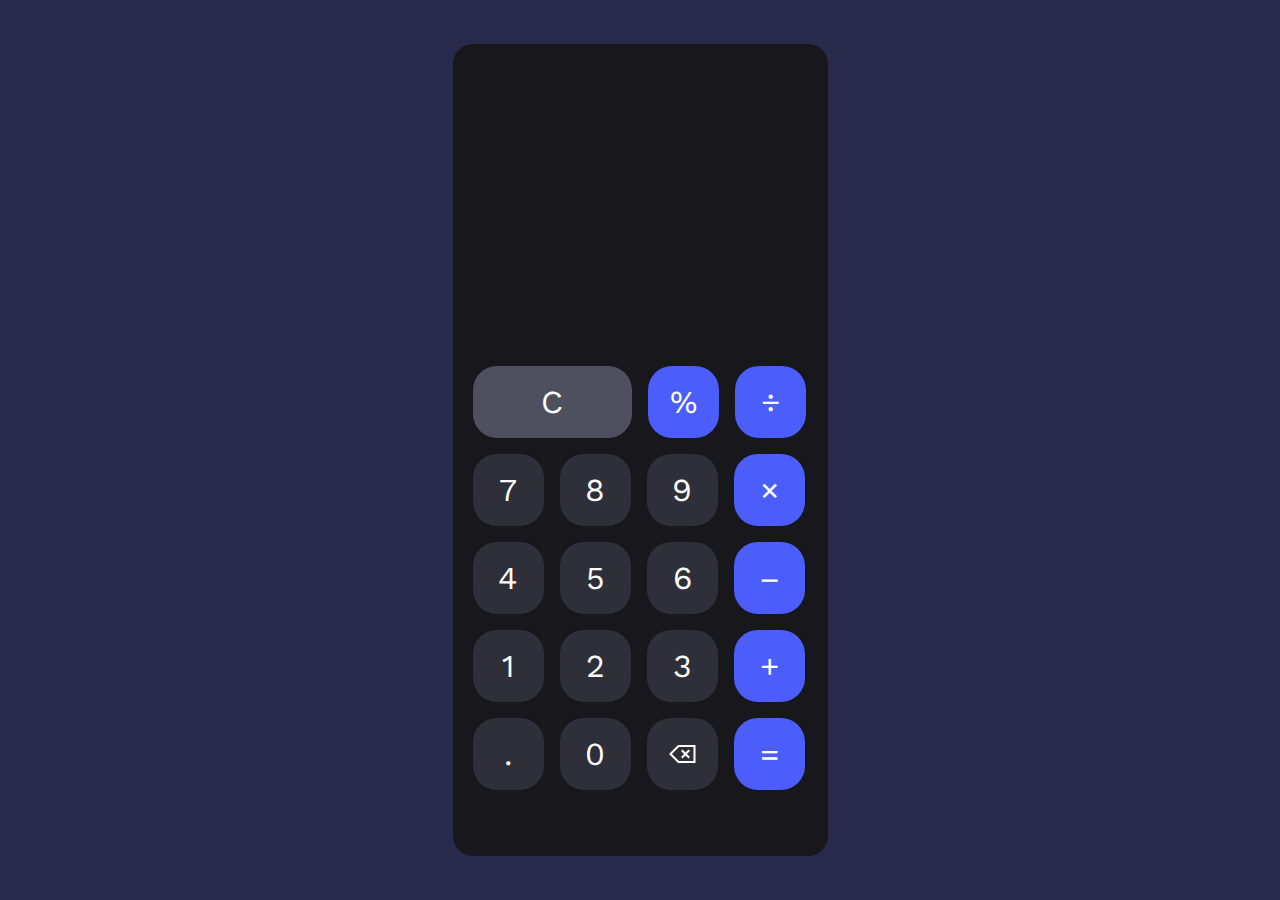
<file: Calculator JS/index.html>
<!DOCTYPE html>
<html lang="en">
<head>
    <meta charset="UTF-8">
    <meta name="viewport" content="width=device-width, initial-scale=1.0">
    <script src="script.js" defer></script>
    <link rel="stylesheet" href="style.css">
    <title>Calculator</title>
</head>
<body>
    <div class="container">
        <div class="display"></div>
        <div class="enter">
            <button class="clear">C</button>
            <button class="percent operator-style">%</button>
            <button class="operator operator-style">÷</button>
            <div class="numbers">
                <button class="number">7</button>
                <button class="number">8</button>
                <button class="number">9</button>
                <button class="operator operator-style">×</button>
                <button class="number">4</button>
                <button class="number">5</button>
                <button class="number">6</button>
                <button class="operator operator-style">–</button>
                <button class="number">1</button>
                <button class="number">2</button>
                <button class="number">3</button>
                <button class="operator operator-style">+</button>
                <button class="decimal">.</button>
                <button class="number-zero">0</button>
                <button class="deletion">
                    <svg width="27" height="18" viewBox="0 0 27 18" fill="none" xmlns="http://www.w3.org/2000/svg">
                        <path fill-rule="evenodd" clip-rule="evenodd" d="M9.08578 0H9.49999H25.5H26.5V1V17V18H25.5H9.49999H9.08578L8.79288 17.7071L0.792884 9.70711L0.0857773 9L0.792884 8.29289L8.79288 0.292893L9.08578 0ZM9.9142 2L2.9142 9L9.9142 16H24.5V2H9.9142ZM13.5 4.58578L14.2071 5.29288L16.5 7.58578L18.7929 5.29289L19.5 4.58579L20.9142 6L20.2071 6.70711L17.9142 9L20.2071 11.2929L20.9142 12L19.5 13.4142L18.7929 12.7071L16.5 10.4142L14.2071 12.7071L13.5 13.4142L12.0858 12L12.7929 11.2929L15.0858 9L12.7929 6.7071L12.0858 5.99999L13.5 4.58578Z" fill="white" />
                    </svg>
                </button>
                <button class="equal">=</button>
            </div>
        </div>
    </div>
</body>
</html></div>
</file>
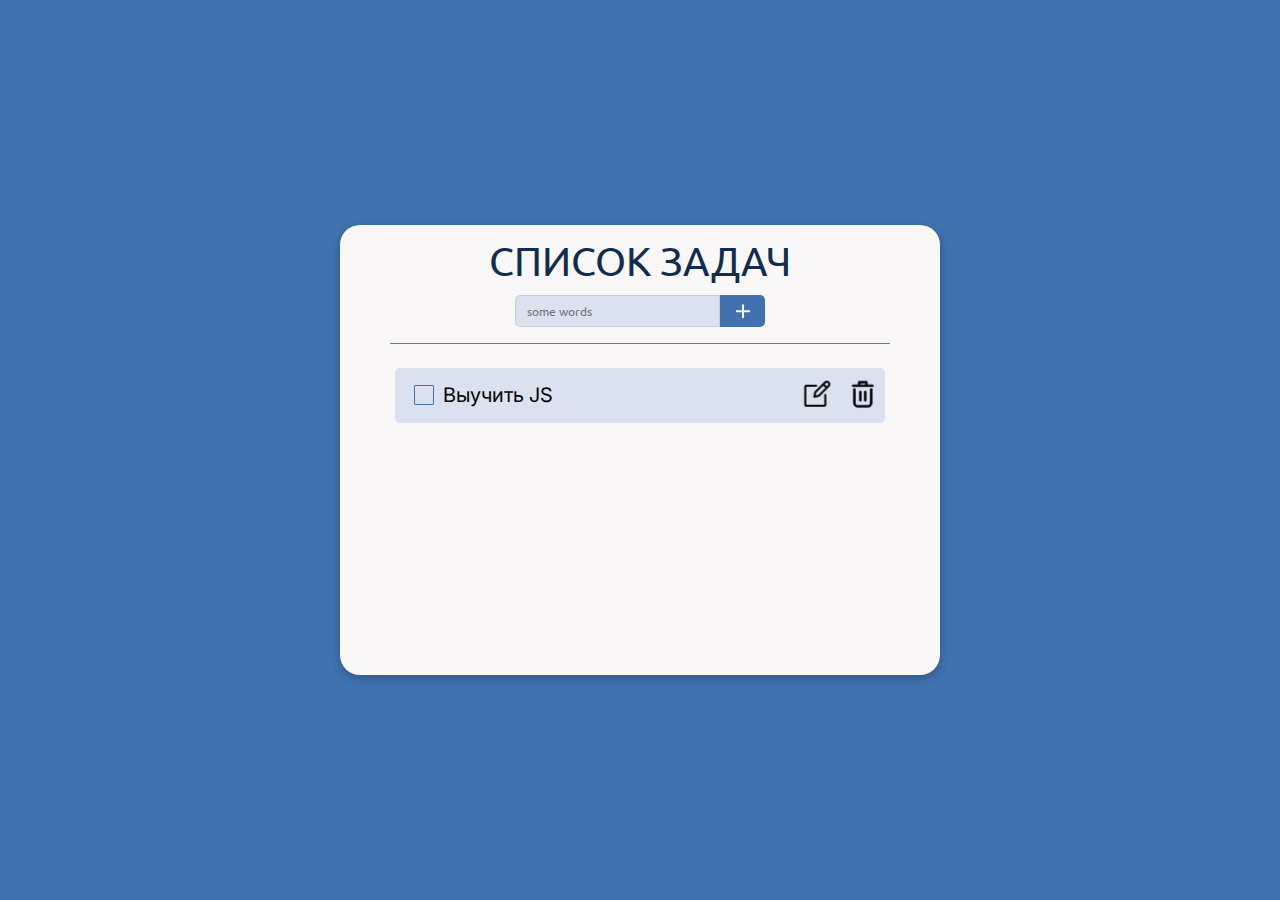
<file: Homework_17-18 JS/index.html>
<!DOCTYPE html>
<html lang="en">
<head>
    <meta charset="UTF-8">
    <meta name="viewport" content="width=device-width, initial-scale=1.0">
    <title>Document</title>
    <link rel="stylesheet" href="assets/css/style.css">
</head>
<body>
    <div class="container">
        <div class="title">СПИСОК ЗАДАЧ</div>
        <form>
            <input type="text" placeholder="some words" id="inputText">
            <button class="addBtn" type="button">
                <svg width="26" height="25" viewBox="0 0 26 25" fill="none" xmlns="http://www.w3.org/2000/svg">
                    <path d="M6.8412 12.3458H19.1141" stroke="white" stroke-width="2" stroke-linecap="round" stroke-linejoin="round" />
                    <path d="M12.9777 18.3458L12.9777 6.34579" stroke="white" stroke-width="2" stroke-linecap="round" stroke-linejoin="round" />
                </svg>
            </button>
        </form>
        <div class="tasks">
            <div class="task">
                <div class="info">
                    <label class="checkbox">
                        <input type="checkbox">
                        <span class="checkmark"></span>
                    </label>
                    <div class="text">Выучить JS</div>
                </div>
                <div class="buttons">
                    <a class="rewrite"><img src="assets/img/rewrite.svg"></a>
                    <a class="delete"><img src="assets/img/delete.svg"></a>
                </div>
            </div>
        </div>
    </div>
    <script src="assets/app.js"></script>
</body>
</html>
</file>
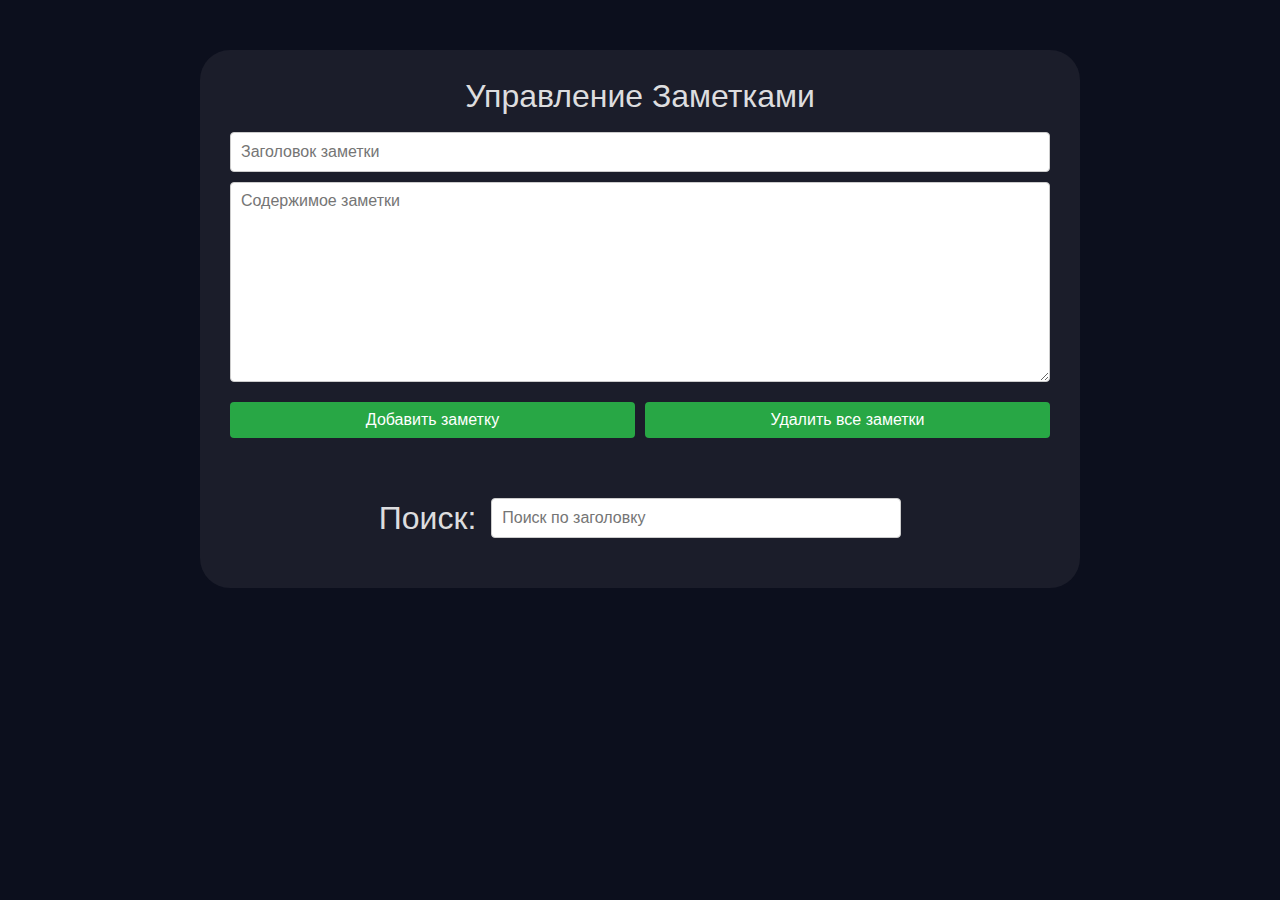
<file: JS OOP hw/index.html>
<!DOCTYPE html>
<html lang="ru">
<head>
    <meta charset="UTF-8">
    <meta name="viewport" content="width=device-width, initial-scale=1.0">
    <link rel="stylesheet" href="style.css">
    <title>NoteBoard</title>
</head>
<body>
    <div class="container">
        <div class="notesMenu">
            <h1>Управление Заметками</h1>
            <input type="text" id="noteTitle" placeholder="Заголовок заметки">
            <textarea id="noteContent" placeholder="Содержимое заметки"></textarea>
            <div class="btnsMenu">
                <button id="addBtn">Добавить заметку</button>
                <button id="deleteAllBtn">Удалить все заметки</button>
            </div>
        </div>
        <div class="searchMenu">
            <label for="searchTitle">Поиск:</label>
            <input type="text" id="searchTitle" placeholder="Поиск по заголовку">
        </div>
        <div id="notesContainer"></div>
    </div>
    <script src="app.js"></script>
</body>
</html>
</file>
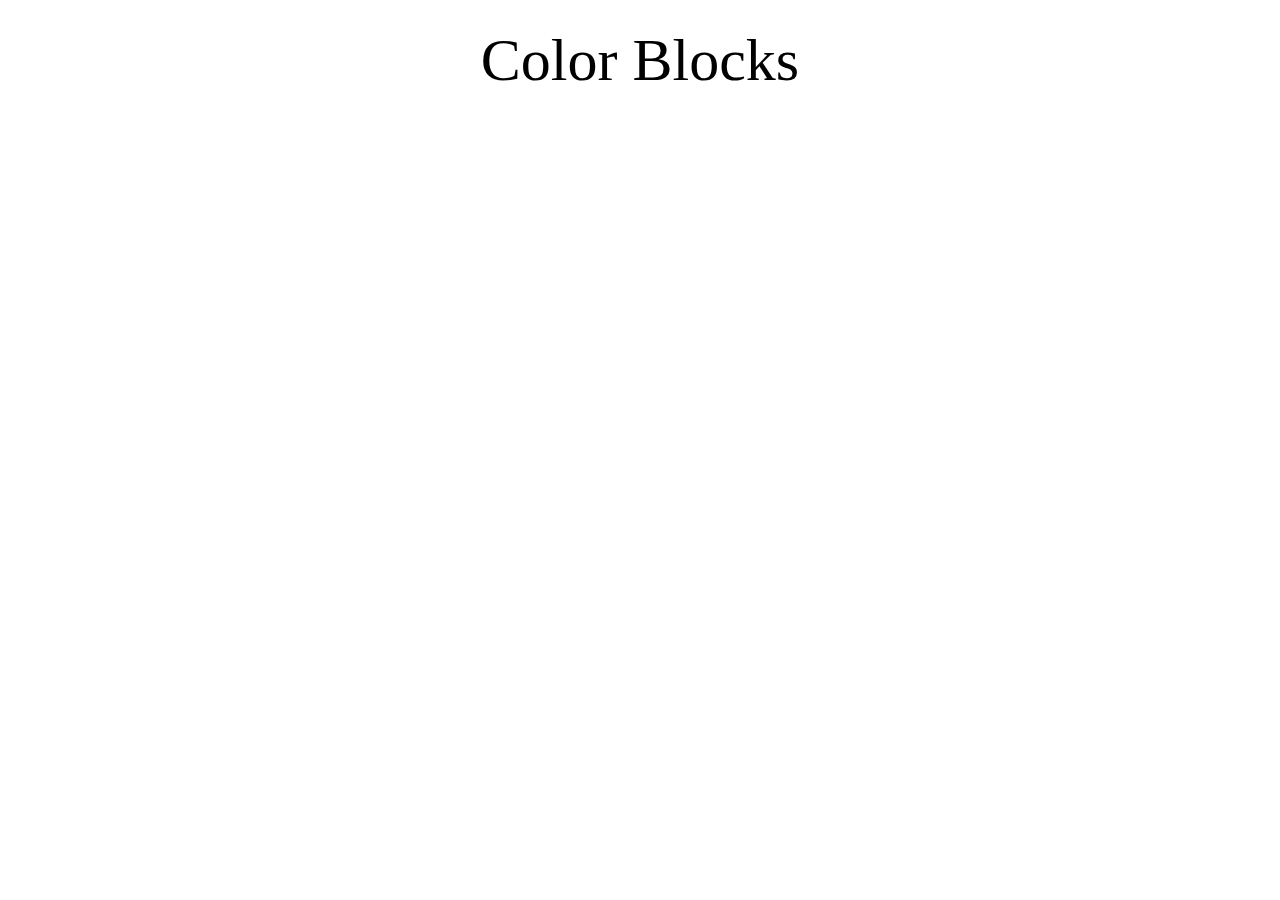
<file: JS Queries hw/index.html>
<!DOCTYPE html>
<html lang="en">
<head>
    <meta charset="UTF-8">
    <meta name="viewport" content="width=device-width, initial-scale=1.0">
    <title>Color Blocks</title>
    <style>
        @import 'reset.css';
        body{
            padding-top: 30px;
            height: 100vh;
            width: 100vw;
        }
        h1 {
            text-align: center;
            font-size: 60px;
        }
        .colorContainer {
            height: 90%;
            display: flex;
            flex-wrap: wrap;
            justify-content: space-between;
        }
        .colorBlock {
            display: inline-block;
            width: 30%;
            height: 45%;
            margin: 10px;
            display: flex;
            align-items: center;
            justify-content: center;
            line-height: 100px;
            color: white;
            font-weight: bold;
            font-size: 52px;
            text-transform: capitalize;
        }
    </style>
</head>
<body>
    <h1>Color Blocks</h1>
    <div class="colorContainer"></div>
    <script>
        document.addEventListener('DOMContentLoaded', () => {
            fetch('https://reqres.in/api/unknown')
                .then(response => response.json())
                .then(data => {
                    const colors = data.data;
                    const container = document.querySelector('.colorContainer');
                    colors.forEach(color => {
                        const colorBlock = document.createElement('div');
                        colorBlock.className = 'colorBlock';
                        colorBlock.style.backgroundColor = color.color;
                        colorBlock.textContent = color.name;
                        container.appendChild(colorBlock);
                    });
                })
            .catch(error => console.error('Error fetching colors:', error));
        });
    </script>
</body>
</html>
</file>
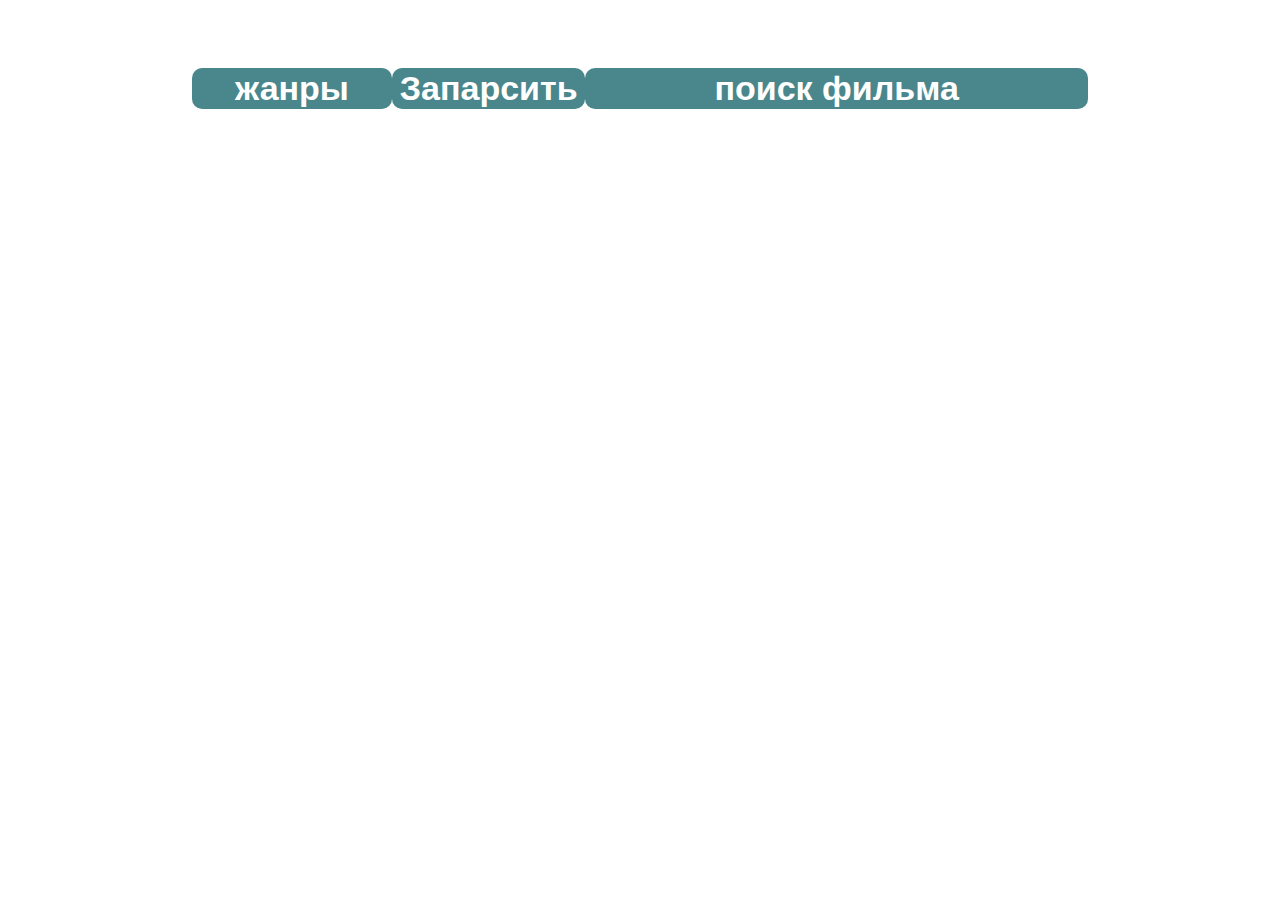
<file: JS Queries Kinopoisk hw/index.html>
<!DOCTYPE html>
<html lang="ru">
<head>
    <meta charset="UTF-8">
    <meta name="viewport" content="width=device-width, initial-scale=1.0">
    <link rel="stylesheet" href="style.css">
    <title>Movie Search</title>
</head>
<body>
    <header>
        <select class="filterByGenresBtn" name="жанры">
            <option value="">жанры</option>
            <option value="аниме">аниме</option>
            <option value="боевик">боевик</option>
            <option value="детектив">детектив</option>
            <option value="драма">драма</option>
            <option value="комедия">комедия</option>
            <option value="мелодрама">мелодрама</option>
            <option value="приключения">приключения</option>
            <option value="ужасы">ужасы</option>
            <option value="триллер">триллер</option>
            <option value="фантастика">фантастика</option>
        </select>
        <button class="parseBtn">Запарсить</button>
        <input type="text" id="searchMenu" placeholder="поиск фильма">
    </header>
    <main>
    </main>
    <script src="./app.js"></script>
</body>
</html>
</file>
<file: Homework_17-18 JS/assets/css/style.css>
@import url('https://fonts.googleapis.com/css2?family=Ubuntu:ital,wght@0,300;0,400;0,500;0,700;1,300;1,400;1,500;1,700&display=swap');
@import url('https://fonts.googleapis.com/css2?family=Inter:ital,opsz,wght@0,14..32,100..900;1,14..32,100..900&display=swap');
@import 'reset.css';

:root {
    --font-family: 'Ubuntu', sans-serif;
    --second-family: 'Inter', sans-serif;
}

body {
    background-color: #3F72AF;
    height: 100vh;
    display: flex;
    align-items: center;
    justify-content: center;
}

.container {
    box-shadow: 0 3px 8px 0 rgba(0, 0, 0, 0.25);
    border-radius: 20px;
    width: 600px;
    height: 450px;
    background: #f9f7f7;
    display: flex;
    flex-direction: column;
    align-items: center;
    justify-content: start;
    padding: 16px 50px;
}

.title {
    font-family: var(--font-family);
    font-weight: 400;
    font-size: 40px;
    color: #112D4E;
}

#inputText {
    border: 1px solid rgba(177, 177, 177, 0.4);
    border-top-left-radius: 5px;
    border-bottom-left-radius: 5px;
    width: 205px;
    height: 32px;
    background-color: #DBE2EF;
    font-family: var(--font-family);
    font-weight: 400;
    font-size: 12px;
    color: #7b7b7b;
    padding-left: 10.82px;
    
}

.addBtn {
    border-radius: 0 5px 5px 0;
    width: 45px;
    height: 32px;
    background-color: #3F72AF;
    border: none;
    display: flex;
    align-items: center;
    justify-content: center;
}

form {
    display: flex;
    margin: 14px 0 15.84px;
}

.tasks {
    border-top: 1px solid rgba(0, 0, 0, 0.5);
    padding: 24.16px 5px 0;
    width: 100%;
    display: flex;
    flex-direction: column;
    gap: 10px;
    overflow-y: scroll;
}

.task {
    display: flex;
    align-items: center;
    justify-content: space-between;
    border-radius: 5px;
    height: 55px;
    background-color: #DBE2EF;
}

.info {
    display: flex;
    align-items: center;
    justify-content: start;
}

.buttons {
    display: flex;
    align-items: center;
    justify-content: start;
    padding: 0 9.27px;
    gap: 16px;
}

.text {
    font-family: var(--second-family);
    font-weight: 400;
    font-size: 20px;
    color: #000;
}

.checkbox input {
    height: 0;
    width: 0;
}

.checkbox {
    display: block;
    position: relative;
    width: 25px;
    height: 30px;
    margin: 10px 4.63px 0 18.79px;
    user-select: none;
    align-items: center;
}

.checkmark {
    position: absolute;
    top: 0;
    left: 0;
    height: 20px;
    width: 20px;
    margin: auto;
    border: 1px solid #3F72AF;
    border-radius: 1px;
    background-color: #DBE2EF;
} 

.checkbox:hover input ~ .checkmark {
    background-color: #f9f7f7;
    transition: 1s;
}
.checkbox input:checked ~ .checkmark {
    background-color: #3F72AF;
}

.checkbox .checkmark:after {
    top: 2px;
    left: 3px;
    width: 10px;
    height: 20px;
    color: white;
}

.checkbox input:checked ~ .checkmark:after {
    display: block;
} 
  
.checkmark:after {
    content:'✓';
    position: absolute;
    display: none;
}

.done {
    text-decoration: line-through;
    color: #7b7b7b;
}
</file>
<file: Calculator JS/style.css>
@import 'reset.css';
@import url('https://fonts.googleapis.com/css2?family=Work+Sans:ital,wght@0,100..900;1,100..900&display=swap');

:root {
    --font-family: 'Work Sans', sans-serif;
}

body {
    display: flex;
    align-items: center;
    justify-content: center;
    height: 100vh;
    background: #29294c;
}

.container {
    width: 375px;
    height: 812px;
    background: #17171c;
    padding: 192px 20px 66px;
    border-radius: 20px;
}

.display {
    height: 100px;
    background: #17171c;
    margin-bottom: 30px;
    display: flex;
    justify-content: flex-end;
    align-items: center;
    padding: 0 16px;
    font-family: var(--font-family);
    font-weight: 400;
    font-size: 48px;
    line-height: 125%;
    color: #fff;
}

.enter {
    display: flex;
    flex-wrap: wrap;
    gap: 16px;
    font-family: var(--font-family);
    font-weight: 400;
    font-size: 32px;
    line-height: 125%;
    text-align: center;
}

.clear, .number {
    color: #fff;
}

.clear {
    border-radius: 24px;
    width: 159px;
    height: 72px;
    background: #4e505f;
}

.numbers {
    display: flex;
    flex-wrap: wrap;
    gap: 16px;
}

.operator-style, .number {
    border-radius: 24px;
    width: 71px;
    height: 72px;
}

.number {
    background: #2e2f38;
}

.operator-style {
    background: #4b5efc;
    color: #fff;
}

.deletion {
    display: flex;
    align-items: center;
    justify-content: center;
    border-radius: 24px;
    width: 71px;
    height: 72px;
    background: #2e2f38;
    color: #fff;
}

.decimal {
    border-radius: 24px;
    width: 71px;
    height: 72px;
    background: #2e2f38;
    color: #fff;
}

.number-zero {
    border-radius: 24px;
    width: 71px;
    height: 72px;
    background: #2e2f38;
    color: #fff;
}

.equal {
    background: #4b5efc;
    border-radius: 24px;
    width: 71px;
    height: 72px;
    color: #fff;
}

.clicked {
    background: #fff;
    color: #4b5efc;
}
</file>
<file: JS OOP hw/style.css>
@import 'reset.css';

body {
    font-family: Arial, sans-serif;
    padding: 50px 200px;
    background-color: #0c0f1d;
    color: #dddddf;
}

.container {
    background-color: #1b1d2a;
    padding: 30px;
    border-radius: 30px;
}

.btnsMenu {
    display: flex;
    justify-content: space-between;
    gap: 10px;
    margin: 20px 0 50px;
}

h1 {
    text-align: center;
    font-weight: 400;
    font-size: 32px;
    margin-bottom: 20px;
}

#noteTitle {
    display: block;
    width: 100%;
    margin-bottom: 10px;
    padding: 10px;
    border: 1px solid #ccc;
    border-radius: 4px;
}

textarea {
    display: block;
    width: 100%;
    border: 1px solid #ccc;
    border-radius: 4px;
    padding: 10px;
    max-width: 100%;
    min-width: 100%;
    min-height: 200px;
}

button {
    display: block;
    width: 100%;
    padding: 10px;
    background-color: #28a745;
    color: white;
    border: none;
    border-radius: 4px;
    cursor: pointer;
    margin-bottom: 10px;
}

button:hover {
    background-color: #218838;
}



.searchMenu {
    display: flex;
    justify-content: center;
    align-items: center;
    gap: 15px;
    margin: 20px 0 20px;
}

label {
    text-align: center;
    font-weight: 400;
    font-size: 32px;
}

#searchTitle {
    display: block;
    width: 50%;
    padding: 10px;
    border: 1px solid #ccc;
    border-radius: 4px;
}



#notesContainer .note {
    display: flex;
    flex-direction: column;
    justify-content: space-between;
    gap: 20px;
    background-color: white;
    padding: 20px 20px 10px;
    margin-bottom: 10px;
    border: 2px solid #ccc;
    border-radius: 4px;
}

#notesContainer .btnsContainer {
    display: flex;
    justify-content: space-between;
    gap: 10px;
}

#notesContainer h2 {
    text-align: center;
    text-decoration: underline;
    font-weight: 400;
    font-size: 24px;
    color: #333;
}

#notesContainer p {
    text-align: center;
    color: #666;
}

#notesContainer button {
    background-color: #dc3545;
}

#notesContainer button:hover {
    background-color: #c82333;
}
</file>
<file: JS Queries Kinopoisk hw/style.css>
@import 'reset.css';

body {
    font-family: 'Open Sans Hebrew', sans-serif;
    background-color: #fff;
    display: flex;
    flex-direction: column;
    align-items: center;
    padding: 68px 192px;
}

header {
    display: flex;
    width: 100%;
    margin-bottom: 85px;
    justify-content: space-between;
}

select {
    font-weight: 700;
    font-size: 34px;
    line-height: 121%;
    letter-spacing: 0em;
    color: #fff;
    background-color: #49878d;
    border-radius: 10px;
    text-align: center;
    appearance: none;
    width: 200px;
}

.parseBtn {
    font-weight: 700;
    font-size: 34px;
    line-height: 121%;
    letter-spacing: 0em;
    color: #fff;
    background-color: #49878d;
    border-radius: 10px;
    text-align: center;
    width: 200px;
}

.parseBtn:hover, select:hover, #searchMenu:hover, select:focus, #searchMenu:focus {
    background-color: #3d6b70;
}

#searchMenu {
    background: #49878d;
    border-radius: 10px;
    width: 480px;
    font-weight: 700;
    font-size: 34px;
    line-height: 121%;
    letter-spacing: 0em;
    text-align: center;
    color: #fff;
    width: 520px;
}

#searchMenu::placeholder {
    color: #fff;
} 

main {
    width: 100%;
    display: flex;
    flex-wrap: wrap;
    justify-content: space-between;
    gap: 40px 92px;
}

.movieCard {
    display: flex;
    flex-direction: column;
    align-items: center;
    max-width: 200px;
    width: 100%;
}

.movieCard img {
    max-width: 200px;
    width: 100%;
    height: auto;
    object-fit: contain;
}

.movieTitle {
    font-weight: 700;
    font-size: 16px;
    line-height: 150%;
    letter-spacing: 0em;
    margin: 10px 0px;
    color: #424242;
    text-align: center;
}

.movieDescription {
    font-weight: 400;
    font-size: 16px;
    line-height: 120%;
    letter-spacing: 0em;
    color: #424242;
    word-wrap: break-word;
    overflow-wrap: break-word;
    white-space: normal;
    width: 100%;
    text-align: center;
}
</file>
